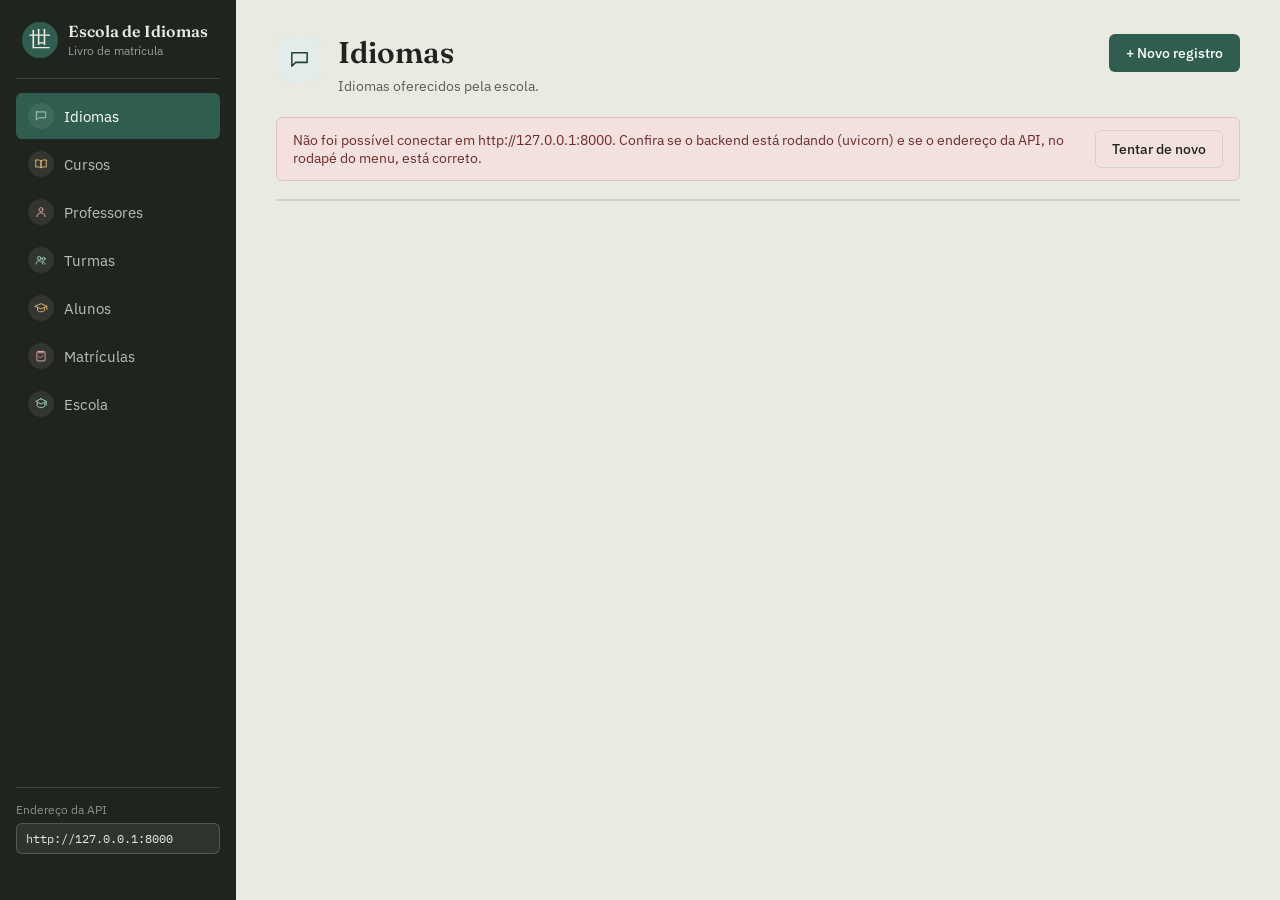
<file: frontend/index.html>
<!DOCTYPE html>
<html lang="pt-BR">
<head>
<meta charset="UTF-8">
<meta name="viewport" content="width=device-width, initial-scale=1.0">
<title>Escola de Idiomas · Secretaria</title>
<link rel="icon" type="image/svg+xml" href="data:image/svg+xml,%3Csvg xmlns='http://www.w3.org/2000/svg' viewBox='0 0 64 64'%3E%3Crect width='64' height='64' rx='14' fill='%232f5d50'/%3E%3Ctext x='32' y='44' font-size='34' text-anchor='middle' fill='%23e9eae2' font-family='Georgia,serif'%3E%E4%B8%96%3C/text%3E%3C/svg%3E">
<link rel="preconnect" href="https://fonts.googleapis.com">
<link rel="preconnect" href="https://fonts.gstatic.com" crossorigin>
<link href="https://fonts.googleapis.com/css2?family=Fraunces:opsz,wght@9..144,500;9..144,600&family=IBM+Plex+Mono:wght@400;500&family=IBM+Plex+Sans:wght@400;500;600&display=swap" rel="stylesheet">
<link rel="stylesheet" href="style.css">
</head>
<body>

<div class="app">

  <nav class="sidebar" id="sidebar">
    <div class="brand">
      <span class="brand-mark" aria-hidden="true">世</span>
      <div>
        <div class="brand-title">Escola de Idiomas</div>
        <div class="brand-sub">Livro de matrícula</div>
      </div>
    </div>

    <ul class="nav-list" id="nav-list"><!-- preenchido via JS --></ul>

    <div class="sidebar-footer">
      <label for="api-base">Endereço da API</label>
      <input type="text" id="api-base" spellcheck="false" autocomplete="off">
      <div class="conn-status" id="conn-status"></div>
    </div>
  </nav>

  <main class="content">
    <header class="content-header">
      <div class="header-title">
        <span class="header-icon" id="section-icon" aria-hidden="true"></span>
        <div>
          <div class="title-row">
            <h1 id="section-title">—</h1>
            <span class="count-pill" id="section-count" hidden></span>
          </div>
          <p class="section-sub" id="section-sub"></p>
        </div>
      </div>
      <button class="btn btn-primary" id="btn-new">+ Novo registro</button>
    </header>

    <div class="banner banner-error" id="error-banner" hidden>
      <p id="error-text"></p>
      <button class="btn btn-ghost" id="btn-retry">Tentar de novo</button>
    </div>

    <div class="table-wrap" id="table-wrap">
      <table id="data-table">
        <thead id="table-head"></thead>
        <tbody id="table-body"></tbody>
      </table>
      <div class="empty-state" id="empty-state" hidden>
        <div class="empty-icon" aria-hidden="true">
          <svg viewBox="0 0 24 24" fill="none" stroke="currentColor" stroke-width="1.5" stroke-linecap="round" stroke-linejoin="round"><path d="M4 8.5V19a1 1 0 0 0 1 1h14a1 1 0 0 0 1-1V8.5"/><path d="M2.5 8.5h19L19 4H5L2.5 8.5z"/><path d="M9.5 12.5a2.5 2.5 0 0 0 5 0"/></svg>
        </div>
        <p id="empty-text"></p>
        <button class="btn btn-primary" id="btn-empty-new">Adicionar</button>
      </div>
      <div class="loading-state" id="loading-state"><span class="spinner" aria-hidden="true"></span><span>Carregando registros…</span></div>
    </div>
  </main>
</div>

<div class="overlay" id="overlay" hidden></div>
<aside class="panel" id="panel" hidden>
  <form id="panel-form">
    <div class="panel-head">
      <h2 id="panel-title">Novo registro</h2>
      <button type="button" class="btn-close" id="btn-close" aria-label="Fechar">×</button>
    </div>
    <div class="panel-body" id="panel-fields"><!-- preenchido via JS --></div>
    <div class="panel-foot">
      <button type="button" class="btn btn-ghost" id="btn-cancel">Cancelar</button>
      <button type="submit" class="btn btn-primary" id="btn-save">Salvar</button>
    </div>
    <p class="panel-error" id="panel-error" hidden></p>
  </form>
</aside>

<div class="toast" id="toast" hidden></div>

<script src="app.js"></script>
</body>
</html>
</file>
<file: frontend/style.css>
:root {
  --ink: #20241f;
  --ink-soft: #565f52;
  --paper: #e9eae2;
  --surface: #ffffff;
  --surface-alt: #f4f4ee;
  --line: #d3d3c5;
  --green: #2f5d50;
  --green-dark: #1f433a;
  --green-tint: #e3ece8;
  --mustard: #b9812c;
  --mustard-tint: #f5e9d3;
  --brick: #9c3d3d;
  --brick-tint: #f3e1df;
  --mustard-dark: #7a5518;
  --radius: 6px;
  --font-display: "Fraunces", Georgia, "Times New Roman", serif;
  --font-body: "IBM Plex Sans", -apple-system, "Segoe UI", sans-serif;
  --font-mono: "IBM Plex Mono", "SFMono-Regular", Consolas, monospace;
}

* { box-sizing: border-box; }

/* Ensure the HTML `hidden` attribute always hides elements,
   even when a CSS rule on the same element sets `display`. */
[hidden] {
  display: none !important;
}

html, body {
  margin: 0;
  height: 100%;
  background: var(--paper);
  color: var(--ink);
  font-family: var(--font-body);
  font-size: 15px;
  -webkit-font-smoothing: antialiased;
}

button, input, select, textarea { font-family: inherit; font-size: inherit; color: inherit; }

.app {
  display: grid;
  grid-template-columns: 236px 1fr;
  min-height: 100vh;
}

/* ---------- sidebar ---------- */

.sidebar {
  background: var(--ink);
  color: var(--paper);
  display: flex;
  flex-direction: column;
  padding: 22px 16px;
}

.brand {
  display: flex;
  align-items: center;
  gap: 10px;
  padding: 0 6px 20px;
  border-bottom: 1px solid rgba(233, 234, 226, 0.14);
  margin-bottom: 14px;
}

.brand-mark {
  font-family: var(--font-display);
  font-size: 22px;
  width: 36px;
  height: 36px;
  border-radius: 50%;
  background: var(--green);
  color: var(--paper);
  display: flex;
  align-items: center;
  justify-content: center;
  flex-shrink: 0;
}

.brand-title {
  font-family: var(--font-display);
  font-size: 16px;
  font-weight: 600;
  line-height: 1.2;
}

.brand-sub {
  font-size: 12px;
  color: rgba(233, 234, 226, 0.6);
  margin-top: 2px;
}

.nav-list {
  list-style: none;
  margin: 0;
  padding: 0;
  flex: 1;
  overflow-y: auto;
}

.nav-item {
  display: flex;
  align-items: center;
  justify-content: space-between;
  gap: 8px;
  width: 100%;
  padding: 10px 12px;
  margin-bottom: 2px;
  border: none;
  background: none;
  color: rgba(233, 234, 226, 0.78);
  border-radius: var(--radius);
  cursor: pointer;
  text-align: left;
  transition: background 120ms ease, color 120ms ease;
}

.nav-item:hover { background: rgba(233, 234, 226, 0.08); color: var(--paper); }

.nav-item.active {
  background: var(--green);
  color: #fff;
}

.nav-item .count {
  font-family: var(--font-mono);
  font-size: 12px;
  opacity: 0.75;
  min-width: 10px;
  text-align: right;
}

.nav-item-main {
  display: flex;
  align-items: center;
  gap: 10px;
  min-width: 0;
}

.nav-item-main > span:last-child {
  overflow: hidden;
  text-overflow: ellipsis;
  white-space: nowrap;
}

.nav-icon {
  width: 26px;
  height: 26px;
  border-radius: 50%;
  display: flex;
  align-items: center;
  justify-content: center;
  flex-shrink: 0;
  background: rgba(233, 234, 226, 0.09);
}

.nav-icon svg { width: 14px; height: 14px; }

.nav-icon.accent-green { color: #9fd6c0; }
.nav-icon.accent-mustard { color: #e3b976; }
.nav-icon.accent-brick { color: #e3a6a0; }

.sidebar-footer {
  border-top: 1px solid rgba(233, 234, 226, 0.14);
  padding-top: 14px;
  margin-top: 12px;
}

.sidebar-footer label {
  display: block;
  font-size: 11.5px;
  color: rgba(233, 234, 226, 0.55);
  margin-bottom: 6px;
}

.sidebar-footer input {
  width: 100%;
  background: rgba(233, 234, 226, 0.08);
  border: 1px solid rgba(233, 234, 226, 0.2);
  border-radius: var(--radius);
  padding: 7px 9px;
  color: var(--paper);
  font-family: var(--font-mono);
  font-size: 12px;
}

.sidebar-footer input:focus {
  outline: 2px solid var(--green);
  outline-offset: 1px;
  background: rgba(233, 234, 226, 0.12);
}

.conn-status {
  margin-top: 8px;
  font-size: 12px;
  min-height: 16px;
}

.conn-status.ok { color: #9fd6c0; }
.conn-status.fail { color: #e3a6a0; }

/* ---------- main content ---------- */

.content {
  padding: 34px 40px 60px;
  max-width: 1080px;
}

.content-header {
  display: flex;
  align-items: flex-start;
  justify-content: space-between;
  gap: 20px;
  margin-bottom: 22px;
}

.content-header h1 {
  font-family: var(--font-display);
  font-size: 30px;
  font-weight: 600;
  margin: 0;
}

.header-title {
  display: flex;
  align-items: flex-start;
  gap: 16px;
}

.header-icon {
  width: 46px;
  height: 46px;
  border-radius: 13px;
  display: flex;
  align-items: center;
  justify-content: center;
  flex-shrink: 0;
  margin-top: 2px;
}

.header-icon svg { width: 23px; height: 23px; }

.header-icon.accent-green { background: var(--green-tint); color: var(--green-dark); }
.header-icon.accent-mustard { background: var(--mustard-tint); color: var(--mustard-dark); }
.header-icon.accent-brick { background: var(--brick-tint); color: var(--brick); }

.title-row {
  display: flex;
  align-items: baseline;
  gap: 10px;
  flex-wrap: wrap;
}

.count-pill {
  display: inline-block;
  padding: 2px 10px;
  border-radius: 999px;
  font-size: 12px;
  font-family: var(--font-mono);
  white-space: nowrap;
}

.count-pill.accent-green { background: var(--green-tint); color: var(--green-dark); }
.count-pill.accent-mustard { background: var(--mustard-tint); color: var(--mustard-dark); }
.count-pill.accent-brick { background: var(--brick-tint); color: var(--brick); }

.section-sub {
  margin: 6px 0 0;
  color: var(--ink-soft);
  font-size: 13.5px;
}

.btn {
  border: 1px solid transparent;
  border-radius: var(--radius);
  padding: 9px 16px;
  cursor: pointer;
  font-weight: 500;
  font-size: 14px;
  white-space: nowrap;
  transition: background 120ms ease, border-color 120ms ease, color 120ms ease;
}

.btn-primary { background: var(--green); color: #fff; }
.btn-primary:hover { background: var(--green-dark); }

.btn-ghost { background: transparent; border-color: var(--line); color: var(--ink); }
.btn-ghost:hover { background: var(--surface-alt); }

.btn-text {
  background: none;
  border: none;
  padding: 4px 6px;
  cursor: pointer;
  font-size: 13px;
  border-radius: 4px;
}

.btn-text.edit { color: var(--green-dark); }
.btn-text.edit:hover { background: var(--green-tint); }

.btn-text.danger { color: var(--brick); }
.btn-text.danger:hover { background: var(--brick-tint); }

/* ---------- banner ---------- */

.banner {
  display: flex;
  align-items: center;
  justify-content: space-between;
  gap: 16px;
  padding: 12px 16px;
  border-radius: var(--radius);
  margin-bottom: 18px;
  font-size: 13.5px;
}

.banner-error {
  background: var(--brick-tint);
  color: #6e2b2b;
  border: 1px solid #e3c3bf;
}

.banner p { margin: 0; }

/* ---------- table ---------- */

.table-wrap {
  background: var(--surface);
  border: 1px solid var(--line);
  border-radius: var(--radius);
  overflow: hidden;
}

table { width: 100%; border-collapse: collapse; }

thead th {
  text-align: left;
  font-size: 12px;
  font-weight: 600;
  color: var(--ink-soft);
  padding: 12px 16px;
  border-bottom: 1px solid var(--line);
  background: var(--surface-alt);
}

tbody td {
  padding: 12px 16px;
  border-bottom: 1px solid var(--line);
  font-size: 14px;
  vertical-align: middle;
}

tbody tr:last-child td { border-bottom: none; }
tbody tr:hover { background: var(--surface-alt); }

td.num, td.id-col { font-family: var(--font-mono); font-size: 13px; color: var(--ink-soft); }

td.actions { text-align: right; white-space: nowrap; }

.empty-state {
  padding: 48px 24px;
  text-align: center;
}

.empty-icon {
  width: 52px;
  height: 52px;
  margin: 0 auto 14px;
  border-radius: 50%;
  background: var(--surface-alt);
  color: var(--ink-soft);
  display: flex;
  align-items: center;
  justify-content: center;
}

.empty-icon svg { width: 26px; height: 26px; }

.empty-state p {
  color: var(--ink-soft);
  margin: 0 0 14px;
}

.loading-state {
  padding: 40px 24px;
  text-align: center;
  color: var(--ink-soft);
  font-size: 14px;
  display: flex;
  align-items: center;
  justify-content: center;
  gap: 10px;
}

.spinner {
  width: 15px;
  height: 15px;
  border-radius: 50%;
  border: 2px solid var(--line);
  border-top-color: var(--green);
  animation: spin 700ms linear infinite;
  flex-shrink: 0;
}

@keyframes spin { to { transform: rotate(360deg); } }

@media (prefers-reduced-motion: reduce) {
  .spinner { animation: none; }
}

/* ---------- slide-over panel ---------- */

.overlay {
  position: fixed;
  inset: 0;
  background: rgba(32, 36, 31, 0.35);
  opacity: 0;
  animation: fade-in 160ms ease forwards;
  z-index: 20;
}

@keyframes fade-in { to { opacity: 1; } }

.panel {
  position: fixed;
  top: 0;
  right: 0;
  bottom: 0;
  width: min(420px, 100vw);
  background: var(--surface);
  box-shadow: -8px 0 24px rgba(32, 36, 31, 0.18);
  z-index: 21;
  display: flex;
  flex-direction: column;
  transform: translateX(100%);
  animation: slide-in 200ms ease forwards;
}

@keyframes slide-in { to { transform: translateX(0); } }

#panel-form { display: flex; flex-direction: column; height: 100%; }

.panel-head {
  display: flex;
  align-items: center;
  justify-content: space-between;
  padding: 20px 22px;
  border-bottom: 1px solid var(--line);
}

.panel-head h2 {
  font-family: var(--font-display);
  font-size: 20px;
  font-weight: 600;
  margin: 0;
}

.btn-close {
  background: none;
  border: none;
  font-size: 22px;
  line-height: 1;
  cursor: pointer;
  color: var(--ink-soft);
  padding: 4px 8px;
}

.btn-close:hover { color: var(--ink); }

.panel-body {
  padding: 20px 22px;
  overflow-y: auto;
  flex: 1;
  display: flex;
  flex-direction: column;
  gap: 16px;
}

.field label {
  display: block;
  font-size: 13px;
  font-weight: 500;
  margin-bottom: 6px;
}

.field .hint {
  display: block;
  font-size: 12px;
  color: var(--ink-soft);
  margin-top: 4px;
}

.field input,
.field select,
.field textarea {
  width: 100%;
  padding: 9px 11px;
  border: 1px solid var(--line);
  border-radius: var(--radius);
  background: var(--surface);
}

.field select {
  appearance: none;
  -webkit-appearance: none;
  background-image: url("data:image/svg+xml,%3Csvg xmlns='http://www.w3.org/2000/svg' viewBox='0 0 20 20' fill='none' stroke='%23565f52' stroke-width='1.6' stroke-linecap='round' stroke-linejoin='round'%3E%3Cpath d='M6 8l4 4 4-4'/%3E%3C/svg%3E");
  background-repeat: no-repeat;
  background-position: right 11px center;
  background-size: 14px;
  padding-right: 32px;
  cursor: pointer;
}

.field input[data-mask] { font-family: var(--font-mono); letter-spacing: 0.2px; }

.field textarea { resize: vertical; min-height: 70px; }

.field input:focus,
.field select:focus,
.field textarea:focus {
  outline: 2px solid var(--green);
  outline-offset: 0;
  border-color: var(--green);
}

.panel-foot {
  display: flex;
  justify-content: flex-end;
  gap: 10px;
  padding: 16px 22px;
  border-top: 1px solid var(--line);
}

.panel-error {
  margin: 0 22px 16px;
  padding: 10px 12px;
  background: var(--brick-tint);
  color: #6e2b2b;
  border-radius: var(--radius);
  font-size: 13px;
}

/* ---------- toast ---------- */

.toast {
  position: fixed;
  left: 50%;
  bottom: 28px;
  transform: translateX(-50%);
  background: var(--ink);
  color: var(--paper);
  padding: 11px 20px;
  border-radius: var(--radius);
  font-size: 13.5px;
  z-index: 30;
  box-shadow: 0 8px 20px rgba(0, 0, 0, 0.2);
}

.toast.danger { background: var(--brick); }

/* ---------- badges ---------- */

.badge {
  display: inline-block;
  padding: 2px 9px;
  border-radius: 999px;
  font-size: 12px;
  font-family: var(--font-mono);
}

.badge-mustard { background: var(--mustard-tint); color: var(--mustard-dark); }
.badge-green { background: var(--green-tint); color: var(--green-dark); }
.badge-brick { background: var(--brick-tint); color: var(--brick); }

/* ---------- responsive ---------- */

@media (max-width: 860px) {
  .app { grid-template-columns: 1fr; }

  .sidebar {
    flex-direction: row;
    align-items: center;
    overflow-x: auto;
    padding: 14px 16px;
  }

  .brand { border-bottom: none; margin-bottom: 0; padding: 0 14px 0 0; border-right: 1px solid rgba(233,234,226,0.14); }

  .nav-list { display: flex; flex: none; }
  .nav-item { white-space: nowrap; margin-right: 4px; }

  .sidebar-footer { display: none; }

  .content { padding: 24px 18px 50px; }

  .content-header { flex-direction: column; align-items: stretch; }

  .table-wrap { overflow-x: auto; }

  .panel { width: 100vw; }
}

@media (prefers-reduced-motion: reduce) {
  .overlay, .panel { animation: none; opacity: 1; transform: none; }
}
</file>
